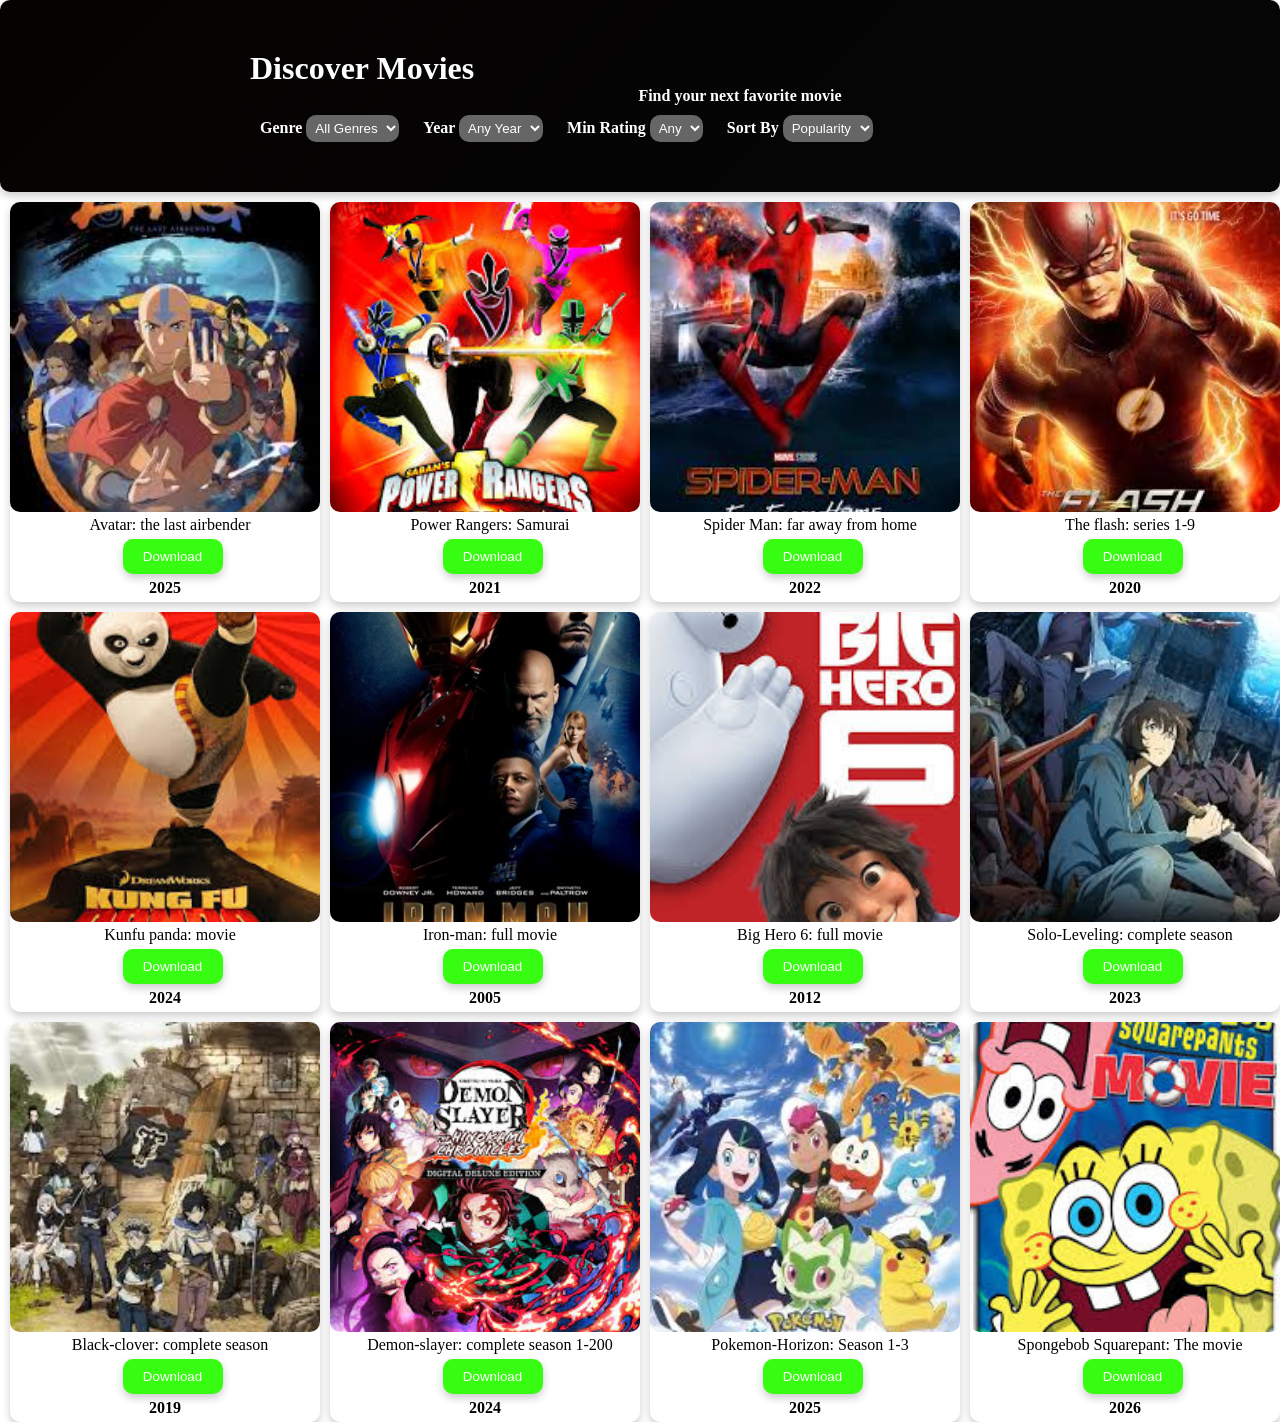
<file: index.html>
<!DOCTYPE html>
<html lang="en">
<head>
    <meta charset="UTF-8">
    <meta name="viewport" content="width=device-width, initial-scale=1.0">
    <title>movie ui</title>
    <link rel="stylesheet" href="style.css">
    </head>
    <body>
        <header>
    <h3>
            Discover Movies
        </h3>
        <p class='text'>Find your next favorite movie</p>
        <div class='top-side'>
        <nav>

            <a>
                
        <Label>
            Genre
            </Label>
        <select>
        <option>All Genres</option>
        </select>
    </a>

        <a>
        <label>
            Year
        </label>
        <select>
            <option value=""> Any Year</option>
        </select>
        </a>

        <a>
        <label>
            Min Rating
        </label>
        <select>
            <option>Any</option>
        </select>
        </a>

        <a>
        <label>
            Sort By
        </label>
        <select>
            <option>
                Popularity
            </option>
        </select>
        </a>

    </nav>
        </div>
    </header>




    <div class='movie-container 
    js-container-grid'>
        
    <div class='item'>
        <img   class='product'  src="./movie-images/images (2).jpg" alt=" img 1">
        <div class="content">
        <p>
            Avatar: the last airbender 
        </p>
        <button>Download  </button>
        <h4>2025</h4>
        </div>
    </div>
    <div class='item'>
        <img class='product' src="./movie-images/images (5).jpg" alt=" img 2">
        <div class="content">
    <p>
        Power Ranger: Samurai
    </p>
    <button>Download</button>
    <h4>2021</h4>
    </div>
    </div>

    <div class='item'>
        <img  class='product' src="./movie-images/images (7).jpg" alt="img">
        <div class="content">
    <p>
        Spider Man:
        far away from home
    </p>
    <button>
        Download
    </button>
    <h4>
        2022
    </h4>
    </div>
    </div>
    <div class='item'> 
        <img class='product'  src="./movie-images/images (8).jpg" alt="img 3">
        <div class="content">
    <p>
        The flash:series 1-9
    </p>
    <button>
        Download
        
    </button>
    <h4>
    2020
    </h4>
    </div>
    </div>
    <div class='item'>
         <img class='product' src="./movie-images/images.jpg" alt="img 3">
         <div class="content">
    <p>
        Kunfu panda: the movie
    </p>
    <button>Download</button>
    <h4>
        2024
    </h4>
    </div>
    </div>
    <div class='item'>
        <img  class='product' src="./movie-images/Iron_Man_(2008_film)_poster.jpg" alt="img 4">
        <div class="content">
        <p>
        Iron-man: full movie
    </p>
    <button>Download</button>
        <h4>
            2005
        </h4>
        </div>
    </div>

        <div class='item'>
            <img class='product'  src="./movie-images/images (1).jpg" alt=" img 5">
        <p>
            Big Hero 6: full movie
        </p>
        <button>
            Download
        </button>
    <h4>
        2012
    </h4>
    </div>
        <div class='item'> 
            <img class='product'  src="./movie-images/images (11).jpg" alt="img 6">
        <p>
            Solo-Leveling: complete season
        </p>
        <button>
            Download
        </button>
    <h4>
        2023
    </h4>
    </div>
        <div class='item'>
            <img class='product' src="./movie-images/images (10).jpg" alt="img 7">
        <p>
            Black-clover:
            complete season
        </p>
        <button>Download</button>
    <h4>
        2019
    </h4>
    </div>
        <div class='item'><img class='product'  src="./movie-images/images (12).jpg" alt="img 8">
        <p>
            Demon-slayer:complete season
            1-200
        </p>
        <button>
            Download
        </button>
    <h4>
        2024
    </h4>
    </div>
        <div class='item'>
            <img class='product' src="./movie-images/images (13).jpg" alt=" img 9"><p>
            Pokemon-Horizon:
            Season 1-3
        </p>
        <button>
            Download
        </button>
        <h4>
            2025
        </h4>
    </div>
        <div class='item'> 
            <img class='product' src="./movie-images/images (14).jpg" alt="">
        <p>
            Spongebob Squarepant:
            The movie
        </p>
        <button>
            Download
        </button>
        <h4>
            2026
        </h4>
    </div>
</div>
<script src="./scripts/main.js"></script>
</body>
</html>
</file>
<file: style.css>
*{
    margin: 0;
    padding: 0;
}

body{
    background: linear-gradient();
}

header{
    background: linear-gradient(135deg, #050302,#060606)
    ;
    padding: 50px;
    box-shadow: 0 4px 8px 0 rgba(0, 0, 0, 0.2);
    border-radius: 10px;
    
}


nav a{
        margin: 10px 10px;
        color: #fff;
        font-weight: bold;

    }
    .movie-container{
        display: grid;
        grid-template-columns: repeat(auto-fit, minmax(250px, 1fr));
        margin-top: 10px;
        column-gap: 10px;
        gap: 10px;
        margin-left: 10px;
        background-color: #fff;
        

}

.item{
    box-shadow: 0 4px 8px 0 rgba(0, 0, 0, 0.2);
    transition:0.4 ;
    border-radius: 10px;
    cursor: pointer;
    transition:transform 0.5s eaf ;


}
.item:hover{
    box-shadow: 0 8px 16px 0 rgba(0, 0, 0, 0.2) ;
    transform: scale(1.05);
    

}

p{
    display: block;
    margin-left: 10px;
    text-align: center;
    
}

    
    .product{
        width: 100%;
        border-radius: 10px;
    }

    .content h4{
        margin-top: 5px;
        margin-bottom: 5px;
    }

    button{
        margin-left: 15px;
        
        width: 100px;
        padding: 10px;
        border-radius: 10px;
        background-color: #37fd12;
        color: #fff;
        border: none;
        cursor: pointer;
        box-shadow: 0 4px 8px rgba(0, 0, 0, 0.2);
        margin-top: 5px;
    }

    button:hover{
        background-color: black;
        transition: 0.4s;
        opacity: 0.8;
    }

    .icons{
        width: 5px;
        
    }
    .text{
        margin-left: 200px;
        color: #fff;
        font-weight: bold;
        margin-bottom: 10px;
        
    }

    h3{
        margin-left: 200px;
        color: #fff;
        font-weight: bold;
        font-size: 2em;
        
    }
    .side-panel{
        display: flex;
        flex-direction: column;
        max-width: 200px;
        background-color: black;

    }

    .component{
        width: 50px;
    }

    .top-side{
        margin-left: 200px;
    }
    .panel-component{
        flex:  1; 
    }

    select{
        background: rgba(128, 128, 128, 0.79);
        color: #fff;
        font-weight: light;
        padding: 5px;
        border-radius: 10px;
        border: none;
    }

    option{
        color: #fff;
    }

    .product{
        object-fit: cover;
        aspect-ratio: 1/1;
    }

    .content{
        text-align: center;
        justify-content: center;
        align-items: center;
    }
</file>
